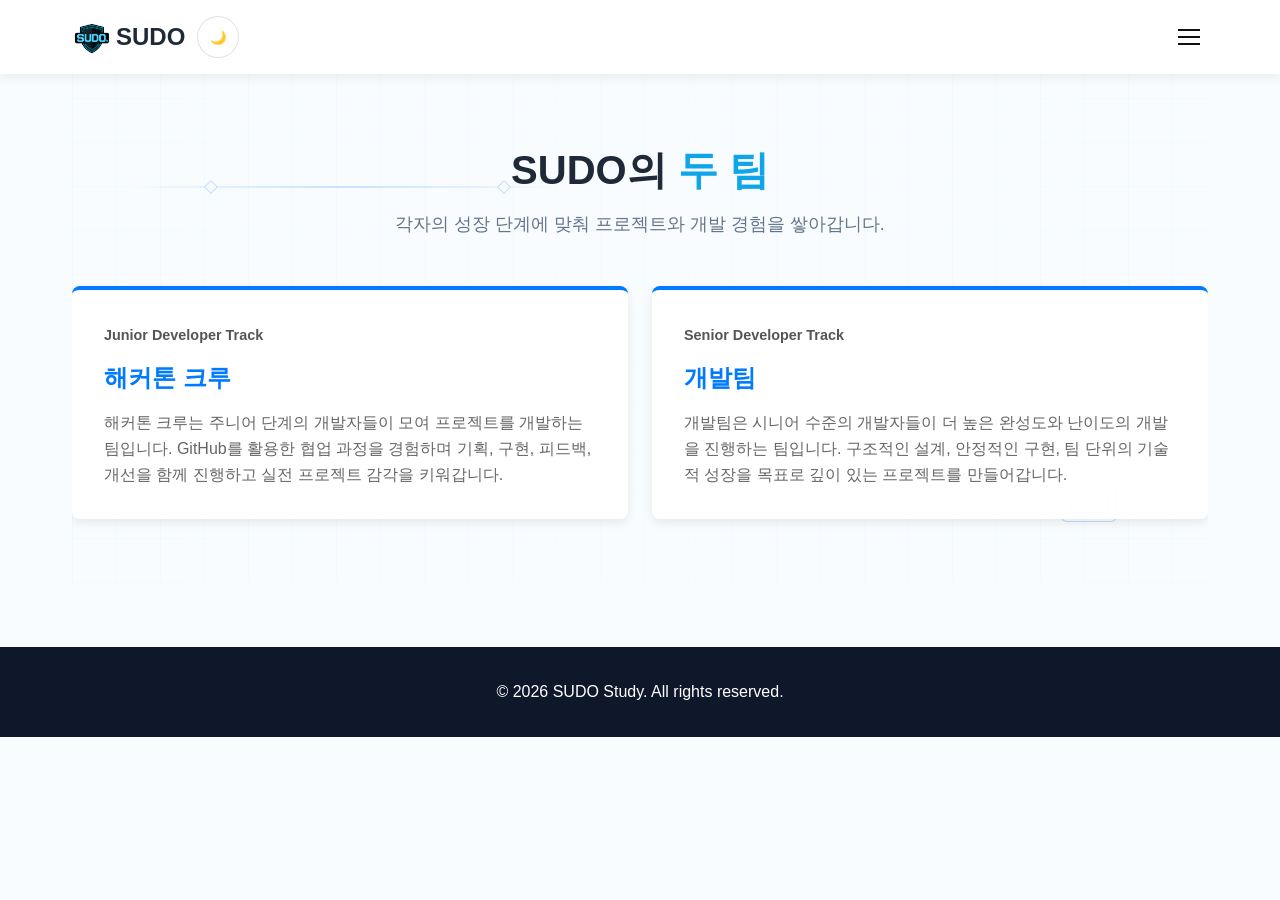
<file: templates/intro.html>
<!DOCTYPE html>
<html lang="ko">
<head>
  <meta charset="UTF-8" />
  <meta name="viewport" content="width=device-width, initial-scale=1.0" />
  <title>SUDO 소개</title>
  <link rel="stylesheet" href="/static/style.css" />
  <style>
    /* 상단 내비게이션 드롭다운과 테마 버튼 스타일 */
    .dropdown { position: relative; display: inline-block; }
    .menu-toggle { background: transparent; border: none; padding: 8px; cursor: pointer; display: flex; align-items: center; }
    .brand-area { display: flex; align-items: center; gap: 0.75rem; }
    .theme-toggle { width: 42px; height: 42px; border-radius: 50%; border: 1px solid rgba(0,0,0,0.12); background: rgba(255,255,255,0.9); color: #111; cursor: pointer; display: flex; align-items: center; justify-content: center; transition: background 220ms ease, border-color 220ms ease, color 220ms ease; }
    .theme-toggle:hover { background: rgba(0,0,0,0.04); }
    .hamburger { width: 22px; height: 16px; display: inline-block; position: relative; }
    .hamburger span { position: absolute; left: 0; right: 0; height: 2px; background: #111; display: block; transition: transform 200ms ease, opacity 200ms ease; }
    .hamburger span:nth-child(1) { top: 0; }
    .hamburger span:nth-child(2) { top: 7px; }
    .hamburger span:nth-child(3) { top: 14px; }
    .menu-toggle.open .hamburger span:nth-child(1) { transform: translateY(7px) rotate(45deg); }
    .menu-toggle.open .hamburger span:nth-child(2) { opacity: 0; }
    .menu-toggle.open .hamburger span:nth-child(3) { transform: translateY(-7px) rotate(-45deg); }
    .dropdown-menu { position: absolute; right: 0; top: calc(100% + 8px); background: #fff; border: 1px solid #ddd; box-shadow: 0 6px 18px rgba(0,0,0,0.08); list-style: none; padding: 8px 0; margin: 0; min-width: 160px; z-index: 200; opacity: 0; transform: translateY(-8px) scaleY(0.98); transform-origin: top right; pointer-events: none; transition: opacity 220ms ease, transform 220ms ease; border-radius: 6px; }
    .dropdown-menu.open { opacity: 1; transform: translateY(0) scaleY(1); pointer-events: auto; }
    .dropdown-menu li a { display: block; padding: 8px 16px; color: #111; text-decoration: none; }
    .dropdown-menu li a:hover { background: #f3f4f6; }
    .logo-area { gap: 0.25rem; }
    .logo-area .nav-logo { transform: translateY(3px); }

    /* 소개 페이지 전용 레이아웃 */
    .intro-section { padding: 4rem 0; position: relative; overflow: hidden; }
    .intro-section::before {
      content: "";
      position: absolute;
      inset: 0;
      background:
        repeating-linear-gradient(90deg, rgba(0,123,255,0.08) 0 1px, transparent 1px 44px),
        repeating-linear-gradient(0deg, rgba(0,123,255,0.06) 0 1px, transparent 1px 44px);
      mask-image: linear-gradient(90deg, rgba(0,0,0,0.34), rgba(0,0,0,0.14) 48%, rgba(0,0,0,0.34));
      pointer-events: none;
      z-index: 0;
    }
    .intro-ai-bg { position: absolute; inset: 0; overflow: hidden; pointer-events: none; z-index: 1; }
    .intro-ai-trace { position: absolute; height: 2px; background: linear-gradient(90deg, transparent, rgba(0,123,255,0.36), transparent); opacity: 0.55; animation: introTracePulse 4s ease-in-out infinite; }
    .intro-ai-trace::before,
    .intro-ai-trace::after { content: ""; position: absolute; top: 50%; width: 8px; height: 8px; border: 1px solid rgba(0,123,255,0.42); background: rgba(249,249,249,0.9); transform: translateY(-50%) rotate(45deg); }
    .intro-ai-trace::before { left: 18%; }
    .intro-ai-trace::after { right: 12%; }
    .intro-ai-trace:nth-child(1) { top: 22%; left: 5%; width: 38%; }
    .intro-ai-trace:nth-child(2) { display: none; }
    .intro-ai-trace:nth-child(3) { display: none; }
    .intro-ai-chip { position: absolute; right: 8%; bottom: 12%; width: 56px; height: 38px; border: 1px solid rgba(0,123,255,0.24); border-radius: 6px; background: rgba(255,255,255,0.32); }
    .intro-ai-chip::before { content: ""; position: absolute; inset: 8px; border: 1px solid rgba(0,123,255,0.28); border-radius: 3px; }
    .intro-section .section-title,
    .intro-grid { position: relative; z-index: 2; }
    .intro-grid { display: grid; grid-template-columns: repeat(auto-fit, minmax(260px, 1fr)); gap: 1.5rem; margin-top: 2rem; }
    .intro-card { background: rgba(255,255,255,0.94); border-radius: 8px; box-shadow: 0 4px 10px rgba(0,0,0,0.08); padding: 2rem; border-top: 4px solid #007bff; }
    .intro-card h3 { color: #007bff; font-size: 1.5rem; margin-bottom: 0.8rem; }
    .intro-card p { color: #666; }
    .intro-label { display: inline-block; color: #555; font-size: 0.9rem; font-weight: 700; margin-bottom: 0.75rem; }

    /* 다크 모드에서 사용할 색상 오버라이드 */
    .dark-theme body { background: #0b1120; color: #e3e8ff; }
    .dark-theme .header { background: #090d19; box-shadow: 0 2px 12px rgba(0,0,0,0.35); }
    .dark-theme .logo-area { color: #f8fafc; }
    .dark-theme .menu-toggle .hamburger span { background: #f8fafc; }
    .dark-theme .theme-toggle { background: rgba(255,255,255,0.08); border-color: rgba(255,255,255,0.18); color: #f8fafc; }
    .dark-theme .dropdown-menu { background: #111827; border-color: #334155; box-shadow: 0 12px 26px rgba(0,0,0,0.35); }
    .dark-theme .dropdown-menu li a { color: #e2e8f0; }
    .dark-theme .dropdown-menu li a:hover { background: #1f2937; }
    .dark-theme .intro-section::before {
      background:
        repeating-linear-gradient(90deg, rgba(96,165,250,0.12) 0 1px, transparent 1px 44px),
        repeating-linear-gradient(0deg, rgba(96,165,250,0.1) 0 1px, transparent 1px 44px);
    }
    .dark-theme .intro-ai-trace { background: linear-gradient(90deg, transparent, rgba(96,165,250,0.55), transparent); }
    .dark-theme .intro-ai-trace::before,
    .dark-theme .intro-ai-trace::after { border-color: rgba(147,197,253,0.55); background: rgba(15,23,42,0.88); }
    .dark-theme .intro-ai-chip { border-color: rgba(147,197,253,0.26); background: rgba(15,23,42,0.28); }
    .dark-theme .intro-ai-chip::before { border-color: rgba(147,197,253,0.34); }
    .dark-theme .intro-card p,
    .dark-theme .section-title p { color: #cbd5e1; }
    .dark-theme .intro-card { background: rgba(17,24,39,0.94); box-shadow: 0 10px 24px rgba(0,0,0,0.26); }
    .dark-theme .intro-label { color: #94a3b8; }
    .dark-theme .footer { background-color: #0f172a; color: #cbd5e1; }

    @keyframes introTracePulse {
      0%, 100% { opacity: 0.24; transform: translateX(0); }
      50% { opacity: 0.68; transform: translateX(12px); }
    }

    /* 모바일 화면에서 소개 카드 여백을 줄여 가독성 유지 */
    @media (max-width: 768px) {
      .intro-section { padding: 3rem 0; }
      .intro-card { padding: 1.5rem; }
      .intro-ai-trace:nth-child(1) { left: -12%; width: 70%; }
      .intro-ai-trace:nth-child(2) { right: -18%; width: 76%; }
      .intro-ai-trace:nth-child(3),
      .intro-ai-chip { display: none; }
    }
  </style>
</head>
<body>
  <header class="header">
    <nav class="navbar">
      <!-- 로고와 다크 모드 전환 버튼 -->
      <div class="brand-area">
        <a href="/" class="logo-area">
          <img src="/static/assets/sudo-logo.png" alt="SUDO Logo" class="nav-logo" />
          <span>SUDO</span>
        </a>
        <button id="themeToggle" class="theme-toggle" aria-label="Toggle dark mode">🌙</button>
      </div>

      <!-- 햄버거 버튼을 누르면 소개/게시판/지원 메뉴가 열림 -->
      <div class="dropdown" id="mainMenu">
        <button class="menu-toggle" id="menuToggle" aria-expanded="false" aria-controls="dropdownMenu">
          <span class="hamburger"><span></span><span></span><span></span></span>
        </button>
        <ul class="dropdown-menu" id="dropdownMenu">
          <li><a href="/intro">소개</a></li>
          <li><a href="/board">게시판</a></li>
          <li><a href="/apply">지원</a></li>
        </ul>
      </div>
    </nav>
  </header>

  <main>
    <!-- SUDO 내부 팀 소개 영역 -->
    <section class="intro-section">
      <div class="intro-ai-bg" aria-hidden="true">
        <span class="intro-ai-trace"></span>
        <span class="intro-ai-trace"></span>
        <span class="intro-ai-trace"></span>
        <span class="intro-ai-chip"></span>
      </div>
      <div class="section-title">
        <h2>SUDO의 <span>두 팀</span></h2>
        <p>각자의 성장 단계에 맞춰 프로젝트와 개발 경험을 쌓아갑니다.</p>
      </div>

      <div class="intro-grid">
        <article class="intro-card">
          <span class="intro-label">Junior Developer Track</span>
          <h3>해커톤 크루</h3>
          <p>
            해커톤 크루는 주니어 단계의 개발자들이 모여 프로젝트를 개발하는 팀입니다.
            GitHub를 활용한 협업 과정을 경험하며 기획, 구현, 피드백, 개선을 함께
            진행하고 실전 프로젝트 감각을 키워갑니다.
          </p>
        </article>

        <article class="intro-card">
          <span class="intro-label">Senior Developer Track</span>
          <h3>개발팀</h3>
          <p>
            개발팀은 시니어 수준의 개발자들이 더 높은 완성도와 난이도의 개발을
            진행하는 팀입니다. 구조적인 설계, 안정적인 구현, 팀 단위의 기술적
            성장을 목표로 깊이 있는 프로젝트를 만들어갑니다.
          </p>
        </article>
      </div>
    </section>
  </main>

  <footer class="footer">
    <p>© 2026 SUDO Study. All rights reserved.</p>
  </footer>

  <script>
    (function(){
      // 메뉴 버튼, 드롭다운 메뉴, 테마 버튼 요소를 가져옴
      const toggle = document.getElementById('menuToggle');
      const menu = document.getElementById('dropdownMenu');
      const themeToggle = document.getElementById('themeToggle');
      const root = document.documentElement;

      // 다크 모드 여부에 따라 클래스와 버튼 아이콘을 변경하고 localStorage에 저장
      const setTheme = (dark) => {
        if (dark) {
          root.classList.add('dark-theme');
          themeToggle?.setAttribute('aria-label', 'Switch to light mode');
          if (themeToggle) themeToggle.textContent = '☀️';
        } else {
          root.classList.remove('dark-theme');
          themeToggle?.setAttribute('aria-label', 'Switch to dark mode');
          if (themeToggle) themeToggle.textContent = '🌙';
        }
        localStorage.setItem('theme', dark ? 'dark' : 'light');
      };

      // 저장된 테마가 있으면 우선 적용하고, 없으면 사용자 시스템 설정을 따름
      const savedTheme = localStorage.getItem('theme');
      const prefersDark = window.matchMedia('(prefers-color-scheme: dark)').matches;
      setTheme(savedTheme ? savedTheme === 'dark' : prefersDark);

      // 테마 버튼 클릭 시 라이트/다크 모드를 전환
      themeToggle?.addEventListener('click', (event) => {
        event.stopPropagation();
        setTheme(!root.classList.contains('dark-theme'));
      });

      if (!toggle || !menu) return;

      // 햄버거 버튼 클릭 시 드롭다운 메뉴 열기/닫기
      toggle.addEventListener('click', (event) => {
        event.stopPropagation();
        const isOpen = menu.classList.contains('open');
        menu.classList.toggle('open', !isOpen);
        toggle.classList.toggle('open', !isOpen);
        toggle.setAttribute('aria-expanded', String(!isOpen));
      });

      // 메뉴 바깥 영역을 클릭하면 열린 드롭다운을 닫음
      document.addEventListener('click', (event) => {
        if (!menu.classList.contains('open')) return;
        if (!event.target.closest('#mainMenu')) {
          menu.classList.remove('open');
          toggle.classList.remove('open');
          toggle.setAttribute('aria-expanded', 'false');
        }
      });
    })();
  </script>
</body>
</html>
</file>
<file: static/style.css>
:root {
  --primary: #0ea5e9;
  --primary-dark: #0284c7;
  --mint: #2dd4bf;
  --green: #22c55e;
  --green-dark: #16a34a;

  --bg: #f8fcff;
  --soft-bg: #e0f7fa;
  --soft-blue: #e0f2fe;
  --white: #ffffff;

  --text: #1f2937;
  --muted: #64748b;
  --border: #d6eef5;

  --footer: #0f172a;
  --shadow: rgba(15, 23, 42, 0.08);
}

* {
  margin: 0;
  padding: 0;
  box-sizing: border-box;
}

body {
  font-family: 'Segoe UI', Tahoma, Geneva, Verdana, sans-serif;
  line-height: 1.6;
  color: var(--text);
  background-color: var(--bg);
}

/* Header & Navigation */
.header {
  background-color: var(--white);
  box-shadow: 0 2px 12px var(--shadow);
  position: sticky;
  top: 0;
  z-index: 100;
}

.navbar {
  display: flex;
  justify-content: space-between;
  align-items: center;
  padding: 1rem 2rem;
  max-width: 1200px;
  margin: 0 auto;
}

.logo-area {
  display: flex;
  align-items: center;
  gap: 0.5rem;
  text-decoration: none;
  color: var(--text);
  font-weight: bold;
  font-size: 1.5rem;
}

.nav-logo {
  width: 40px;
  height: 40px;
  object-fit: contain;
}

.nav-menu {
  display: flex;
  list-style: none;
  gap: 2rem;
}

.nav-menu a {
  text-decoration: none;
  color: var(--text);
  transition: color 0.3s ease;
}

.nav-menu a:hover,
.nav-menu a.active {
  color: var(--primary);
}

.join-btn {
  padding: 0.5rem 1.5rem;
  background-color: var(--green);
  color: var(--white);
  text-decoration: none;
  border-radius: 5px;
  transition: background-color 0.3s ease;
}

.join-btn:hover {
  background-color: var(--green-dark);
}

.menu-btn {
  display: none;
  background: none;
  border: none;
  font-size: 1.5rem;
  cursor: pointer;
  color: var(--text);
}

/* Main Content */
main {
  max-width: 1200px;
  margin: 0 auto;
  padding: 0 2rem;
}

/* Hero Section */
.hero {
  display: flex;
  justify-content: space-between;
  align-items: center;
  gap: 3rem;
  padding: 4rem 0;
  min-height: 60vh;
  position: relative;
}

.hero-bg-line {
  position: absolute;
  left: 0;
  top: 50%;
  width: 100%;
  height: 2px;
  background: linear-gradient(90deg, transparent, var(--mint), transparent);
  opacity: 0.4;
}

.hero-text {
  flex: 1;
  z-index: 2;
}

.badge {
  display: inline-block;
  padding: 0.5rem 1rem;
  background-color: var(--soft-blue);
  color: var(--primary-dark);
  border-radius: 20px;
  font-size: 0.9rem;
  margin-bottom: 1rem;
}

.hero h1 {
  font-size: 3rem;
  margin-bottom: 1.5rem;
  line-height: 1.2;
}

.hero h1 span {
  color: var(--primary);
}

.anime-text {
  font-size: 1.1rem;
  color: var(--muted);
  margin-bottom: 2rem;
}

.hero-buttons {
  display: flex;
  gap: 1rem;
}

.btn {
  padding: 0.75rem 1.5rem;
  border: none;
  border-radius: 5px;
  cursor: pointer;
  text-decoration: none;
  display: inline-flex;
  align-items: center;
  gap: 0.5rem;
  transition: all 0.3s ease;
  font-size: 1rem;
}

.btn.primary {
  background-color: var(--primary);
  color: var(--white);
}

.btn.primary:hover {
  background-color: var(--primary-dark);
}

.btn.secondary {
  background-color: var(--white);
  color: var(--primary-dark);
  border: 2px solid var(--border);
}

.btn.secondary:hover {
  background-color: var(--soft-blue);
}

.hero-image {
  flex: 1;
  display: flex;
  justify-content: center;
  align-items: center;
  position: relative;
}

.hologram {
  position: absolute;
  width: 300px;
  height: 300px;
  border: 2px solid var(--mint);
  border-radius: 50%;
  opacity: 0.25;
}

#sudoLogo {
  width: 250px;
  height: 250px;
  object-fit: contain;
  z-index: 2;
}

/* Feature Section */
.feature-section {
  display: grid;
  grid-template-columns: repeat(auto-fit, minmax(250px, 1fr));
  gap: 2rem;
  background-color: var(--soft-bg);
  padding: 3rem;
  border-radius: 10px;
  margin: 3rem 0;
}

.feature-card {
  text-align: center;
  padding: 2rem;
  background-color: var(--white);
  border-radius: 10px;
  box-shadow: 0 4px 10px var(--shadow);
}

.icon {
  font-size: 2.5rem;
  margin-bottom: 1rem;
}

.feature-card h3 {
  margin-bottom: 0.5rem;
  color: var(--primary);
}

.feature-card p {
  color: var(--muted);
}

/* Sections */
.section {
  padding: 4rem 0;
}

.section-title {
  text-align: center;
  margin-bottom: 3rem;
}

.section-title h2 {
  font-size: 2.5rem;
  margin-bottom: 0.5rem;
}

.section-title h2 span {
  color: var(--primary);
}

.section-title p {
  color: var(--muted);
  font-size: 1.1rem;
}

/* Topic Grid */
.topic-grid {
  display: grid;
  grid-template-columns: repeat(auto-fit, minmax(300px, 1fr));
  gap: 2rem;
}

.topic-card {
  padding: 2rem;
  border-left: 4px solid var(--mint);
  background-color: var(--white);
  border-radius: 5px;
  box-shadow: 0 4px 10px var(--shadow);
}

.topic-card span {
  font-size: 2rem;
  color: var(--primary);
  font-weight: bold;
}

.topic-card h3 {
  margin: 1rem 0 0.5rem 0;
}

.topic-card p {
  color: var(--muted);
}

/* Member Grid */
.member-grid {
  display: grid;
  grid-template-columns: repeat(auto-fit, minmax(200px, 1fr));
  gap: 2rem;
}

.member-card {
  text-align: center;
  padding: 2rem;
  background-color: var(--white);
  border-radius: 10px;
  box-shadow: 0 4px 10px var(--shadow);
}

.profile {
  width: 100px;
  height: 100px;
  background: linear-gradient(135deg, var(--primary), var(--mint));
  color: var(--white);
  border-radius: 50%;
  display: flex;
  align-items: center;
  justify-content: center;
  font-size: 2rem;
  font-weight: bold;
  margin: 0 auto 1rem;
}

.member-card h3 {
  margin-bottom: 0.5rem;
}

.member-card p {
  color: var(--muted);
  font-size: 0.9rem;
}

/* Contact Section */
.contact-section {
  background-color: var(--soft-bg);
  padding: 3rem;
  border-radius: 10px;
}

.contact-form {
  max-width: 500px;
  margin: 2rem auto;
  display: flex;
  flex-direction: column;
  gap: 1rem;
}

.contact-form input,
.contact-form textarea {
  padding: 0.75rem;
  border: 1px solid var(--border);
  border-radius: 5px;
  font-family: inherit;
  font-size: 1rem;
}

.contact-form input:focus,
.contact-form textarea:focus {
  outline: none;
  border-color: var(--primary);
  box-shadow: 0 0 0 3px rgba(14, 165, 233, 0.15);
}

.contact-form textarea {
  resize: vertical;
  min-height: 150px;
}

.contact-form button {
  width: 100%;
}

/* Footer */
.footer {
  background-color: var(--footer);
  color: var(--white);
  text-align: center;
  padding: 2rem;
  margin-top: 4rem;
}

/* Responsive */
@media (max-width: 768px) {
  .navbar {
    padding: 1rem;
  }

  .nav-menu {
    display: none;
  }

  .nav-menu.active {
    display: flex;
    flex-direction: column;
    position: absolute;
    top: 60px;
    left: 0;
    right: 0;
    background-color: var(--white);
    box-shadow: 0 4px 10px var(--shadow);
    padding: 1rem;
  }

  .menu-btn {
    display: block;
  }

  .hero {
    flex-direction: column;
    min-height: auto;
  }

  .hero h1 {
    font-size: 2rem;
  }

  .hero-buttons {
    flex-direction: column;
  }

  #sudoLogo {
    width: 200px;
    height: 200px;
  }
  
}
/* =========================
   Apply Page
========================= */

.apply-main {
  max-width: 900px;
  margin: 0 auto;
  padding: 4rem 2rem;
}

.apply-card {
  background: var(--white);
  border: 1px solid var(--border);
  border-radius: 24px;
  padding: 3rem;
  box-shadow: 0 10px 30px var(--shadow);
  text-align: center;
}

.apply-card h1 {
  font-size: 2.8rem;
  margin-bottom: 1rem;
  color: var(--text);
}

.apply-desc {
  font-size: 1.1rem;
  color: var(--muted);
  line-height: 1.8;
  margin-bottom: 2rem;
}

.apply-info {
  background: var(--soft-blue);
  border: 1px solid var(--border);
  border-radius: 16px;
  padding: 1.5rem;
  margin-bottom: 1.5rem;
  text-align: left;
}

.apply-info h2 {
  color: var(--primary-dark);
  margin-bottom: 1rem;
}

.apply-info ul {
  padding-left: 1.2rem;
}

.apply-info li {
  margin-bottom: 0.6rem;
  color: var(--text);
}

.apply-info p {
  color: var(--muted);
}

.apply-buttons {
  justify-content: center;
  margin-top: 2rem;
}

/* =========================
   Dark Mode Common
========================= */

.brand-area {
  display: flex;
  align-items: center;
  gap: 0.75rem;
}

.theme-toggle {
  width: 42px;
  height: 42px;
  border-radius: 50%;
  border: 1px solid rgba(0, 0, 0, 0.12);
  background: rgba(255, 255, 255, 0.9);
  color: #111;
  cursor: pointer;
  display: flex;
  align-items: center;
  justify-content: center;
}

html.dark-theme body {
  background: #0b1120 !important;
  color: #e3e8ff !important;
}

html.dark-theme main {
  background: #0b1120 !important;
}

html.dark-theme .header {
  background: #090d19 !important;
  box-shadow: 0 2px 12px rgba(0, 0, 0, 0.35);
}

html.dark-theme .logo-area,
html.dark-theme .nav-menu a {
  color: #f8fafc !important;
}

html.dark-theme .theme-toggle {
  background: rgba(255, 255, 255, 0.08);
  border-color: rgba(255, 255, 255, 0.18);
  color: #f8fafc;
}

html.dark-theme .section-title h2,
html.dark-theme .topic-card h3,
html.dark-theme .feature-card h3 {
  color: #f8fafc !important;
}

html.dark-theme .section-title p,
html.dark-theme .topic-card p,
html.dark-theme .feature-card p {
  color: #cbd5e1 !important;
}

html.dark-theme .topic-card,
html.dark-theme .feature-card,
html.dark-theme .contact-form {
  background: #111827 !important;
  border-color: #334155 !important;
  color: #e2e8f0 !important;
}

html.dark-theme input,
html.dark-theme textarea {
  background: #111827 !important;
  color: #e2e8f0 !important;
  border-color: #334155 !important;
}

html.dark-theme .footer {
  background: #020617 !important;
  color: #cbd5e1 !important;
}

/* =========================
   Apply Page Dark Mode
========================= */

html.dark-theme .apply-card {
  background: #111827 !important;
  border-color: #334155 !important;
  color: #e2e8f0 !important;
  box-shadow: 0 12px 26px rgba(0, 0, 0, 0.35) !important;
}

html.dark-theme .apply-card h1 {
  color: #f8fafc !important;
}

html.dark-theme .apply-desc {
  color: #cbd5e1 !important;
}

html.dark-theme .apply-info {
  background: #1e293b !important;
  border-color: #334155 !important;
}

html.dark-theme .apply-info h2 {
  color: #93c5fd !important;
}

html.dark-theme .apply-info li,
html.dark-theme .apply-info p {
  color: #e2e8f0 !important;
}
/* =========================
   Dropdown Menu Common
========================= */

.dropdown {
  position: relative;
  display: inline-block;
}

.menu-toggle {
  background: transparent;
  border: none;
  padding: 8px;
  cursor: pointer;
  display: flex;
  align-items: center;
}

.hamburger {
  width: 22px;
  height: 16px;
  display: inline-block;
  position: relative;
}

.hamburger span {
  position: absolute;
  left: 0;
  right: 0;
  height: 2px;
  background: #111;
  display: block;
  transition: transform 200ms ease, opacity 200ms ease;
}

.hamburger span:nth-child(1) {
  top: 0;
}

.hamburger span:nth-child(2) {
  top: 7px;
}

.hamburger span:nth-child(3) {
  top: 14px;
}

.menu-toggle.open .hamburger span:nth-child(1) {
  transform: translateY(7px) rotate(45deg);
}

.menu-toggle.open .hamburger span:nth-child(2) {
  opacity: 0;
}

.menu-toggle.open .hamburger span:nth-child(3) {
  transform: translateY(-7px) rotate(-45deg);
}

.dropdown-menu {
  position: absolute;
  right: 0;
  top: calc(100% + 8px);
  background: #fff;
  border: 1px solid #ddd;
  box-shadow: 0 6px 18px rgba(0, 0, 0, 0.08);
  list-style: none;
  padding: 8px 0;
  margin: 0;
  min-width: 160px;
  z-index: 200;
  opacity: 0;
  transform: translateY(-8px) scaleY(0.98);
  transform-origin: top right;
  pointer-events: none;
  transition: opacity 220ms ease, transform 220ms ease;
  border-radius: 6px;
}

.dropdown-menu.open {
  opacity: 1;
  transform: translateY(0) scaleY(1);
  pointer-events: auto;
}

.dropdown-menu li a {
  display: block;
  padding: 8px 16px;
  color: #111;
  text-decoration: none;
}

.dropdown-menu li a:hover {
  background: #f3f4f6;
}

html.dark-theme .menu-toggle .hamburger span {
  background: #f8fafc;
}

html.dark-theme .dropdown-menu {
  background: #111827;
  border-color: #334155;
  box-shadow: 0 12px 26px rgba(0, 0, 0, 0.35);
}

html.dark-theme .dropdown-menu li a {
  color: #e2e8f0 !important;
}

html.dark-theme .dropdown-menu li a:hover {
  background: #1f2937;
}
</file>
